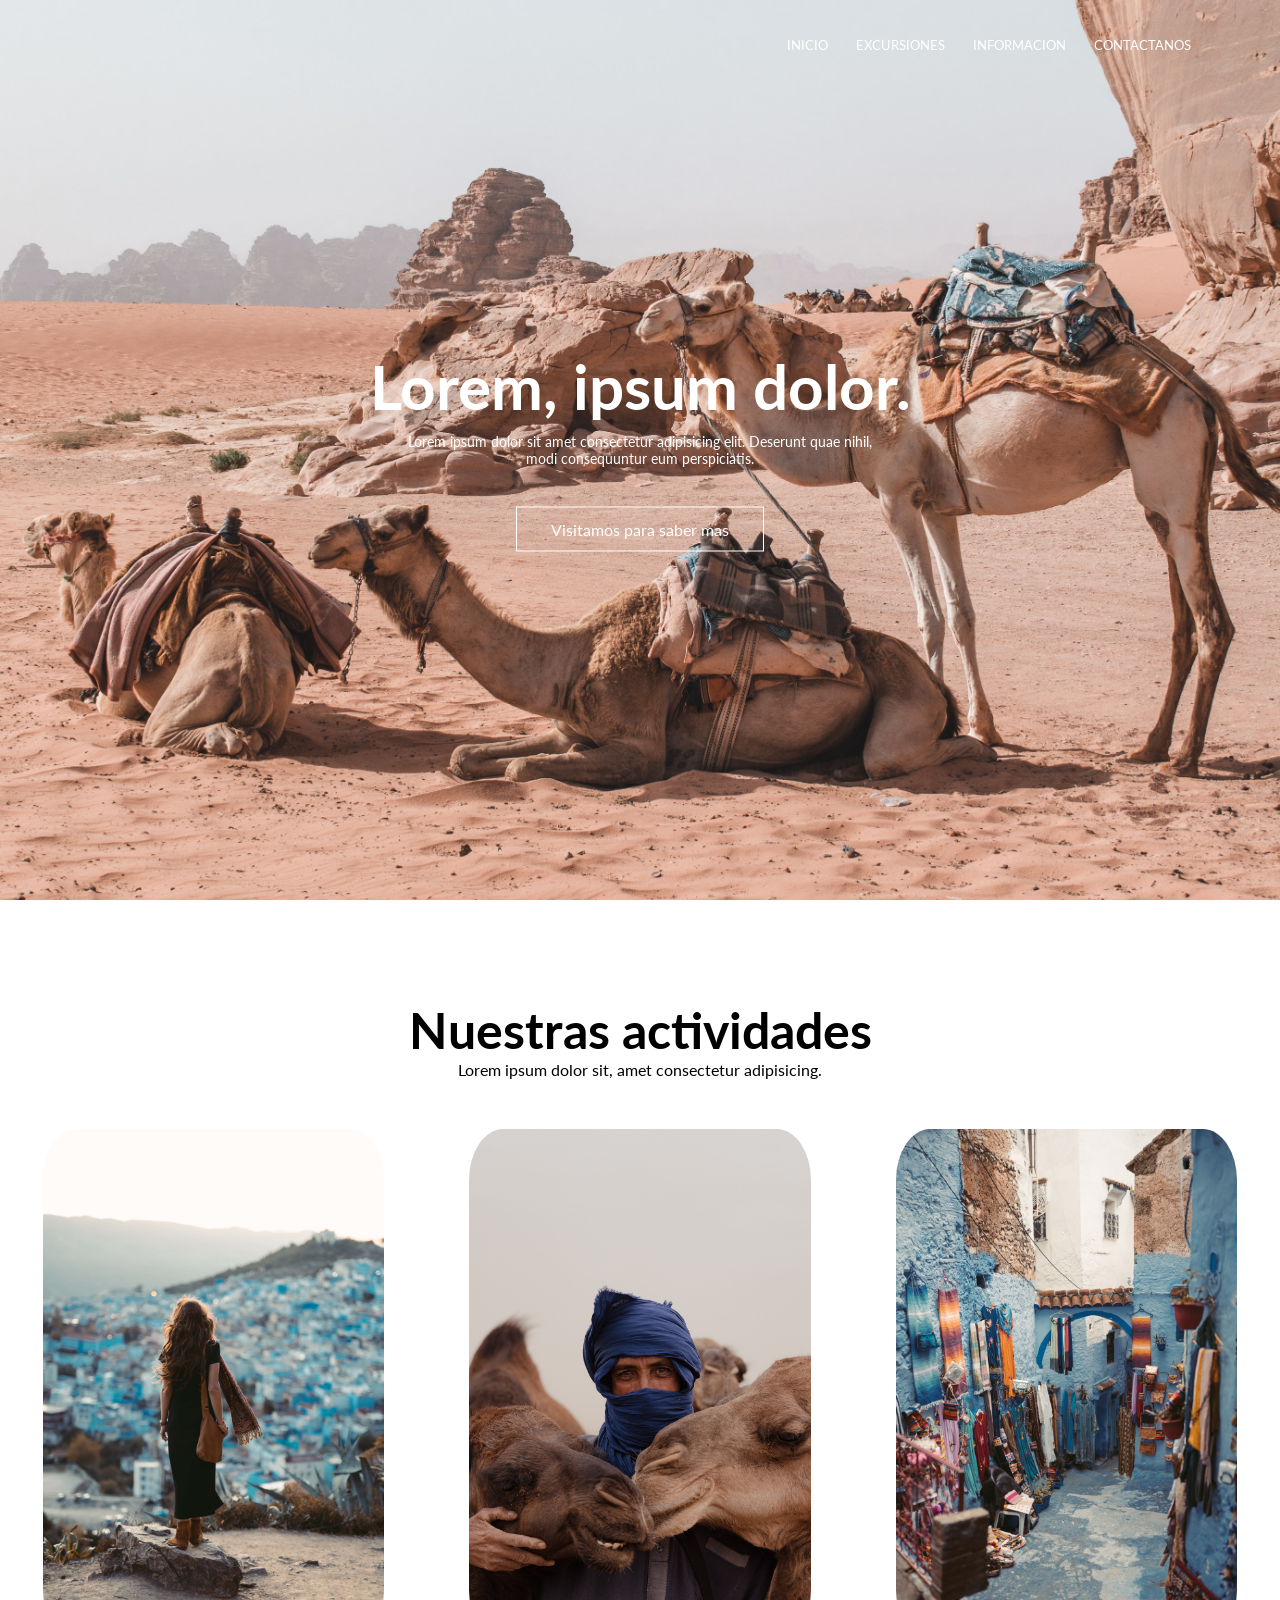
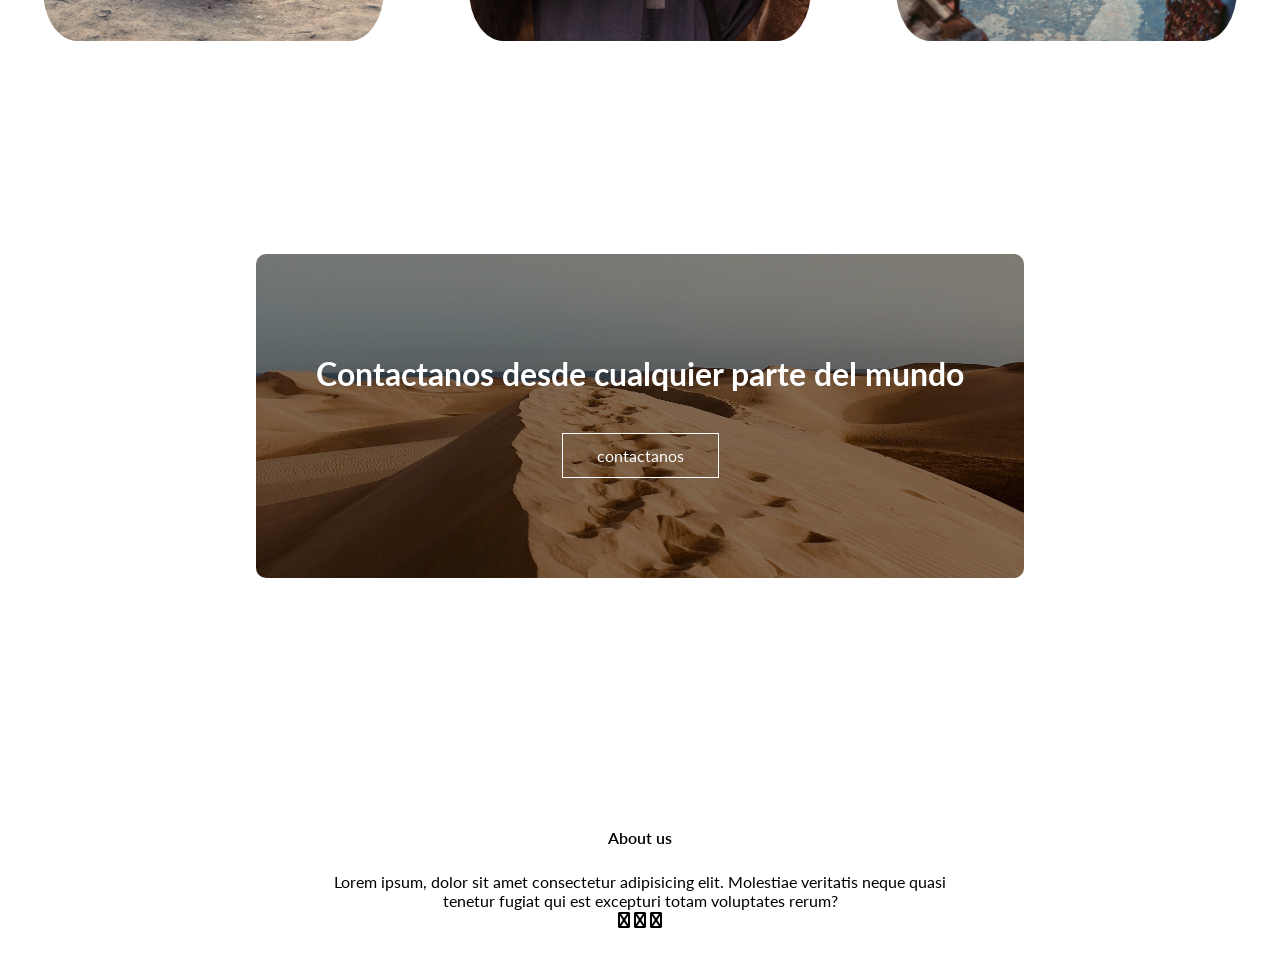
<file: index.html>
<!DOCTYPE html>
<html lang="en">
<head>
    <meta charset="UTF-8">
    <meta name="viewport" content="width=device-width, initial-scale=1.0">
    <link rel="preconnect" href="https://fonts.googleapis.com">
    <link rel="preconnect" href="https://fonts.gstatic.com" crossorigin>
    <link href="https://fonts.googleapis.com/css2?family=Lato:ital,wght@0,300;0,400;0,700;1,100;1,300&display=swap" rel="stylesheet">
    <link href="https://fonts.googleapis.com/css?family=Abel&display=swap" rel="stylesheet">
    <link rel="stylesheet" href="https://cdnjs.cloudflare.com/ajax/libs/font-awesome/6.4.2/css/all.min.css">
    <link rel="stylesheet" href="css/style.css">
    <title>Marruecos Viajes</title>
</head>
<body>
    <section class="header" id="e">
        <nav>
            <div class="nav-links" id="navLinks">
                <i class="fas fa-times" onclick="hideMenu()"></i>
                <ul>
                    <li><a href="">INICIO</a></li>
                    <li><a href="">EXCURSIONES</a></li>
                    <li><a href= "">INFORMACION</a></li>
                    <li><a href="">CONTACTANOS</a></li>
                </ul>
            </div>
            <i class="fas fa-bars" onclick="showMenu()" ></i>
        </nav>
        <div class="text-box">
            <h1>Lorem, ipsum dolor.</h1>
            <p>Lorem ipsum dolor sit amet consectetur adipisicing elit. Deserunt quae nihil,<br> modi consequuntur eum perspiciatis.</p>
            <a href="" class="hero-btn">Visitamos para saber  mas</a>
        </div>
    </section> 

    <section class="actividades">
        <h1>Nuestras actividades</h1>
        <p>Lorem ipsum dolor sit, amet consectetur adipisicing.</p>
        <div class="row">
            <div class="col-izq">
                <img src="../morroco-web-page/images/girlView1.jpg">
                <div class="layer">
                    <h3>EXCURSIONES</h3>
                </div>
            </div>
            <div class="col-medio">
                <img src="../morroco-web-page/images/camellos.jpg">
                <div class="layer">
                    <h3>ACTIVIDADES</h3>
                </div>
            </div>
            <div class="col-der">
                <img src="../morroco-web-page/images/ropaCeleste.jpg">
                <div class="layer">
                    <h3>TOURS</h3>
                </div>
            </div>
        </div>
    </section>

    <section class="cta">
        <h1>Contactanos desde cualquier parte del mundo</h1>
        <a href="" class="hero-btn">contactanos</a>
    </section>

    <section class="FOOTER">
        <h4>About us</h4>
        <p>Lorem ipsum, dolor sit amet consectetur adipisicing elit. Molestiae veritatis neque quasi <br> tenetur fugiat qui est excepturi totam voluptates rerum?</p>
        <div class="icons">
            <i class="fas fa-facebook"> </i>
            <i class="fas fa-twitter"> </i>
            <i class="fas fa-instagram"> </i>
        </div>
    </section>

    <script>
        var navLinks = document.getElementById("navLinks")
        function showMenu () {
            navLinks.style.right = "0";
        }
        function hideMenu () {
            navLinks.style.right = "-200px";
        }
    </script>
    <script src="function.js"></script>
</body>
</html>
</file>
<file: css/style.css>
*{
    margin: 0;
    padding: 0;
    font-family: 'Lato', sans-serif;
}

.header {
    min-height: 100vh;
    width: 100%;
    background-image: url(../images/camels\ \(2\).jpg);
    background-position: center; 
    background-size: cover;
    position: relative; 
    overflow: hidden; 
     max-height: 100vh; 
    background-repeat: no-repeat;
}


nav {
    display: flex;
    padding: 2% 6%;
    justify-content: space-between;
    align-items: center;
    float: right;
    flex: 1;
}


.nav-links ul li {
    list-style: none;
    display: inline-block;
    padding: 8px 12px;
    position: relative;
}

.nav-links ul li a {
    color: #fff;
    text-decoration: none;
    font-size: 13px;
}

.nav-links ul li::after{
    content: '';
    width: 0%;
    height: 2px;
    background: #f44336 ;
    display: block;
    margin: auto;
    transition: 0.5s;
}

.nav-links ul li:hover::after{
    width: 100%;
}

.text-box{
    width: 90%;
    color: #fff;
    position: absolute;
    top: 50%;
    left: 50%;
    transform: translate(-50%,-50%);
    text-align: center;
}

.text-box h1{
    font-size: 62px;
}
.text-box p {
    margin: 10px 0 40px;
    font-size: 14px;
    color: #fff;
}

.hero-btn{
    display: inline-block;
    text-decoration: none;
    color: #fff;
    border: 1px solid #fff;
    padding: 12px 34px;
    background: transparent;
    position: relative;
    cursor: pointer;
}
.hero-btn:hover{
    border: 1px solid #f44336;
    background: #f44336;
    transition: 1s;
}

nav .fas{
    display: none;
}

@media screen and (max-width: 700px) {
    .text-box h1 {
      font-size: 20px;
    }
    .nav-links ul li {
      display: block;
    }
    .nav-links {
      position: absolute;
      background: #f44336;
      height: 100vh;
      width: 200px;
      top: 0;
      right: -200px;
      text-align: left;
      z-index: 2;
      transition: 1S;
    }
    nav .fas{
        display: block;
        color: #fff;
        margin: 10px;
        font-size: pointer;
    }
    .nav-links ul{
        padding: 30px;
    }
  }




        /* ACTIVIDADES */





.actividades {
    width: 100%;
    text-align: center;
    padding-top: 100px;
    margin-left: 0%;
    margin-right: 0%;


}

.actividades h1{
    font-family: 'Lato', sans-serif;
    font-size: 50px;
    
}


 .row {
    display: flex;
    flex-wrap: wrap;
  }

  .col-izq, .col-medio, .col-der {
    flex: 1;
    align-self: center;
    text-align: center;
    position: relative; /* Add position relative to the parent divs */

  }

  .col-izq img, .col-medio img, .col-der img {
    border-radius: 10%;
    margin-bottom: 10px;
    max-width: 100%;
    height: auto;
    width: 80%;
    margin-top: 50px;
    color: transparent;
    



  }


  .layer {
      height: 100%;
      width: 100%;
      position: absolute;
      top: 0;
      left: 0;
      display: flex; /* Add display flex to center the content */
      justify-content: center; /* Add justify-content center to center the content */
      align-items: center; /* Add align-items center to center the content */

  }

  
.col-izq:hover img,
.col-medio:hover img,
.col-der:hover img {
    filter: brightness(0.7); /* Set the brightness to 70% when hovering over the images */
}


  .layer h3 {
     width: 100%;
     font-weight: 500;
     color: #fff;
     font-size: 26px;
     bottom: 0;
     left: 50%;
     transform: translateX(-50%);
     position: absolute;
     opacity: 0;
     transition: 0.5s;
  }

  .layer:hover h3{
    bottom: 49%;
    opacity: 1;
  }


  .cta {
    margin: 200px auto;
    width: 60%;
    background-image: linear-gradient(rgba(0,0,0,0.5),rgba(0,0,0,0.5)) ,   url(../images/contactUs3.jpg);
    background-position: center;
    background-size: cover;
    border-radius: 10px;
    text-align: center;
    padding: 100px 0;
  }


.cta h1{
    color: #fff;
    margin-bottom: 40px ;
    padding: 0%;
    font-size: xx-large;
    font-family: 'Lato', sans-serif;
}

@media(max-width: 700px) {
    .cta h1{
        font-size: 24px;
    }
}
     

  /* footer */


  .FOOTER {
    width: 100%;
    text-align: center;
    padding: 30px 0;

  }
  .FOOTER h4{
    margin-bottom: 25px;
    margin-top: 20px;
    font-weight: 600;
  }
</file>
